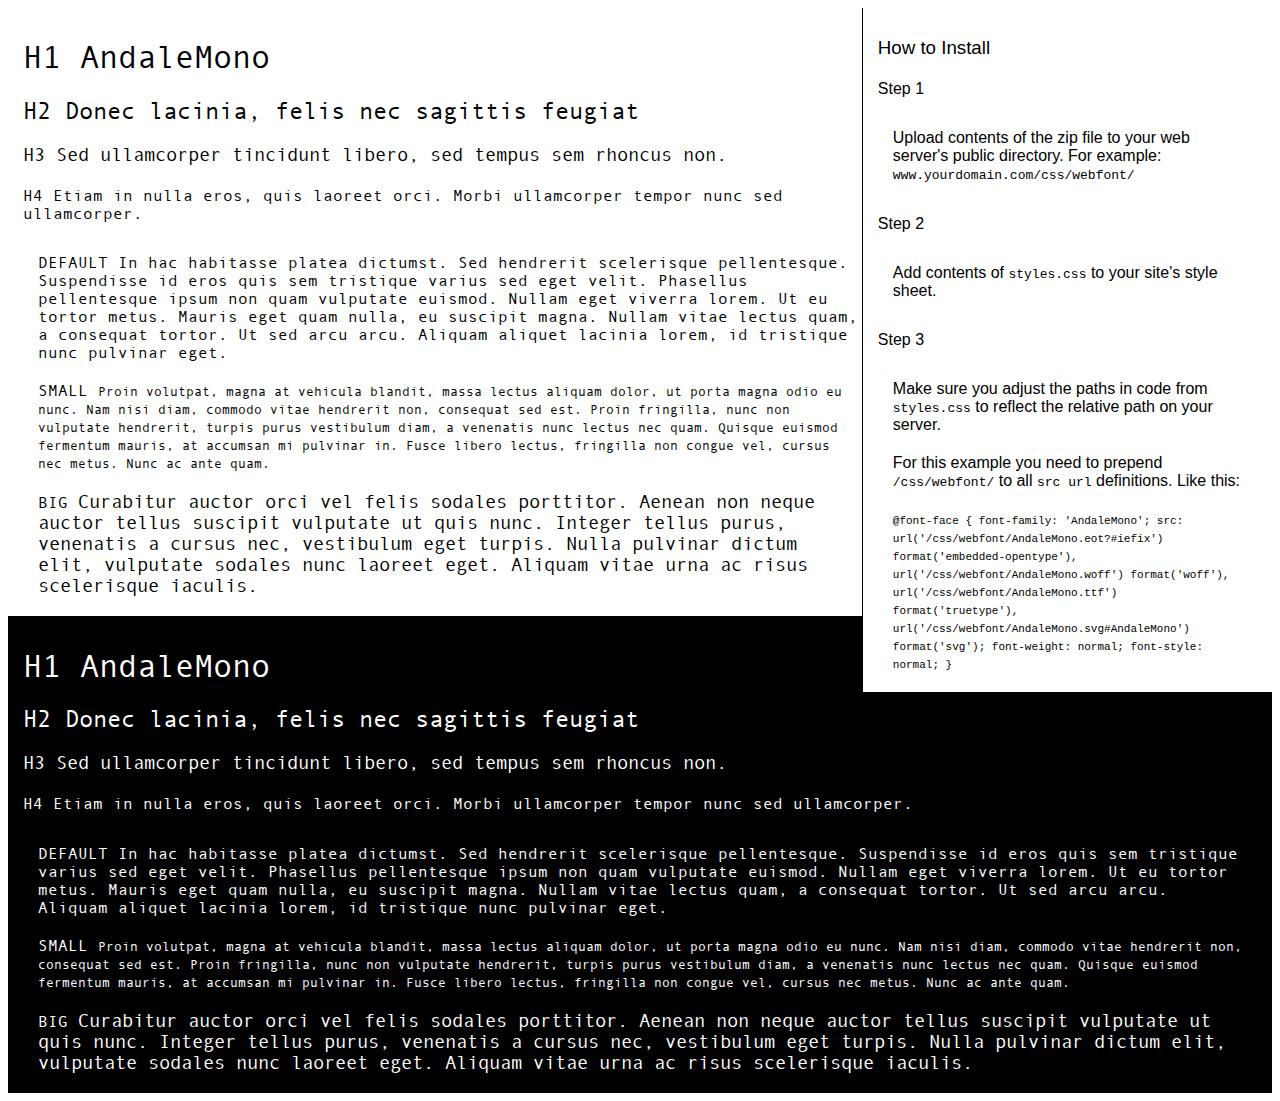
<file: fonts/AndaleMono/preview.html>
<!DOCTYPE html>
<html>
<head>
<title>
AndaleMono
 - Web font preview
</title>
<style type='text/css'>

@font-face {
  font-family: 'AndaleMono';
  src: url('AndaleMono.eot?#iefix') format('embedded-opentype'),  url('AndaleMono.woff') format('woff'), url('AndaleMono.ttf')  format('truetype'), url('AndaleMono.svg#AndaleMono') format('svg');
  font-weight: normal;
  font-style: normal;
}

body { font-family: 'AndaleMono' !important; }
h1, h2, h3, h4 { font-weight: normal; }
.reg { color:black; background:white; }
.inverse { color:white; background:black; }
div { padding: 10px 15px; }
.right { background:white; width:30%; float: right; font-family: sans-serif; border: 1px solid black; border-width: 0 0 1px 1px;}
</style>
</head>
<body>
<div class='right'>
<h3>How to Install</h3>
<h4>Step 1</h4>
<div>
Upload contents of the zip file to your web server's public directory. For example:
<code>www.yourdomain.com/css/webfont/</code>
</div>
<h4>Step 2</h4>
<div>
Add contents of
<code>styles.css</code>
to your site's style sheet.
</div>
<h4>Step 3</h4>
<div>
Make sure you adjust the paths in code from
<code>styles.css</code>
to reflect the relative path on your server.
</div>
<div>
For this example you need to prepend
<code>/css/webfont/</code>
to all
<code>src url</code>
definitions. Like this:
</div>
<div>
<code style='font-size:11px;'>@font-face {
  font-family: 'AndaleMono';
  src: url('/css/webfont/AndaleMono.eot?#iefix') format('embedded-opentype'),  url('/css/webfont/AndaleMono.woff') format('woff'), url('/css/webfont/AndaleMono.ttf')  format('truetype'), url('/css/webfont/AndaleMono.svg#AndaleMono') format('svg');
  font-weight: normal;
  font-style: normal;
}</code>
</div>
</div>
<div class='reg'>
<h1>
H1
AndaleMono
</h1>
<h2>
H2
Donec lacinia, felis nec sagittis feugiat
</h2>
<h3>
H3
Sed ullamcorper tincidunt libero, sed tempus sem rhoncus non.
</h3>
<h4>
H4
Etiam in nulla eros, quis laoreet orci. Morbi ullamcorper tempor nunc sed ullamcorper.
</h4>
<div>
DEFAULT
In hac habitasse platea dictumst. Sed hendrerit scelerisque pellentesque. Suspendisse id eros quis sem tristique varius sed eget velit. Phasellus pellentesque ipsum non quam vulputate euismod. Nullam eget viverra lorem. Ut eu tortor metus. Mauris eget quam nulla, eu suscipit magna. Nullam vitae lectus quam, a consequat tortor. Ut sed arcu arcu. Aliquam aliquet lacinia lorem, id tristique nunc pulvinar eget.
</div>
<div>
SMALL
<small>
Proin volutpat, magna at vehicula blandit, massa lectus aliquam dolor, ut porta magna odio eu nunc. Nam nisi diam, commodo vitae hendrerit non, consequat sed est. Proin fringilla, nunc non vulputate hendrerit, turpis purus vestibulum diam, a venenatis nunc lectus nec quam. Quisque euismod fermentum mauris, at accumsan mi pulvinar in. Fusce libero lectus, fringilla non congue vel, cursus nec metus. Nunc ac ante quam.
</small>
</div>
<div>
BIG
<big>
Curabitur auctor orci vel felis sodales porttitor. Aenean non neque auctor tellus suscipit vulputate ut quis nunc. Integer tellus purus, venenatis a cursus nec, vestibulum eget turpis. Nulla pulvinar dictum elit, vulputate sodales nunc laoreet eget. Aliquam vitae urna ac risus scelerisque iaculis.
</big>
</div>

</div>
<div class='inverse'>
<h1>
H1
AndaleMono
</h1>
<h2>
H2
Donec lacinia, felis nec sagittis feugiat
</h2>
<h3>
H3
Sed ullamcorper tincidunt libero, sed tempus sem rhoncus non.
</h3>
<h4>
H4
Etiam in nulla eros, quis laoreet orci. Morbi ullamcorper tempor nunc sed ullamcorper.
</h4>
<div>
DEFAULT
In hac habitasse platea dictumst. Sed hendrerit scelerisque pellentesque. Suspendisse id eros quis sem tristique varius sed eget velit. Phasellus pellentesque ipsum non quam vulputate euismod. Nullam eget viverra lorem. Ut eu tortor metus. Mauris eget quam nulla, eu suscipit magna. Nullam vitae lectus quam, a consequat tortor. Ut sed arcu arcu. Aliquam aliquet lacinia lorem, id tristique nunc pulvinar eget.
</div>
<div>
SMALL
<small>
Proin volutpat, magna at vehicula blandit, massa lectus aliquam dolor, ut porta magna odio eu nunc. Nam nisi diam, commodo vitae hendrerit non, consequat sed est. Proin fringilla, nunc non vulputate hendrerit, turpis purus vestibulum diam, a venenatis nunc lectus nec quam. Quisque euismod fermentum mauris, at accumsan mi pulvinar in. Fusce libero lectus, fringilla non congue vel, cursus nec metus. Nunc ac ante quam.
</small>
</div>
<div>
BIG
<big>
Curabitur auctor orci vel felis sodales porttitor. Aenean non neque auctor tellus suscipit vulputate ut quis nunc. Integer tellus purus, venenatis a cursus nec, vestibulum eget turpis. Nulla pulvinar dictum elit, vulputate sodales nunc laoreet eget. Aliquam vitae urna ac risus scelerisque iaculis.
</big>
</div>

</div>
</body>
</html>
</file>
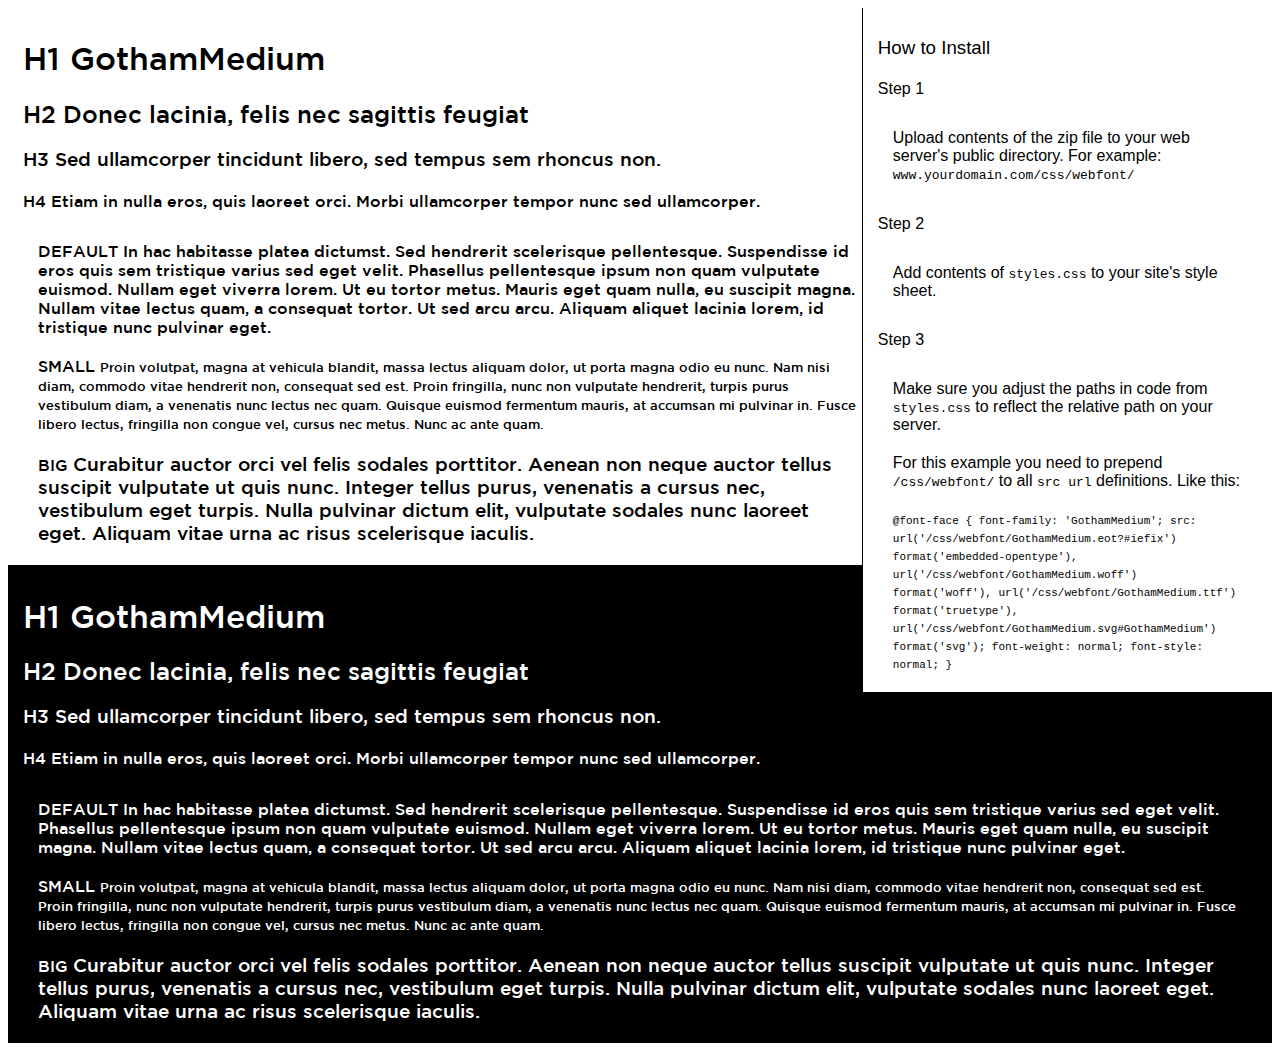
<file: fonts/GothamMedium/preview.html>
<!DOCTYPE html>
<html>
<head>
<title>
GothamMedium
 - Web font preview
</title>
<style type='text/css'>

@font-face {
  font-family: 'GothamMedium';
  src: url('GothamMedium.eot?#iefix') format('embedded-opentype'),  url('GothamMedium.woff') format('woff'), url('GothamMedium.ttf')  format('truetype'), url('GothamMedium.svg#GothamMedium') format('svg');
  font-weight: normal;
  font-style: normal;
}

body { font-family: 'GothamMedium' !important; }
h1, h2, h3, h4 { font-weight: normal; }
.reg { color:black; background:white; }
.inverse { color:white; background:black; }
div { padding: 10px 15px; }
.right { background:white; width:30%; float: right; font-family: sans-serif; border: 1px solid black; border-width: 0 0 1px 1px;}
</style>
</head>
<body>
<div class='right'>
<h3>How to Install</h3>
<h4>Step 1</h4>
<div>
Upload contents of the zip file to your web server's public directory. For example:
<code>www.yourdomain.com/css/webfont/</code>
</div>
<h4>Step 2</h4>
<div>
Add contents of
<code>styles.css</code>
to your site's style sheet.
</div>
<h4>Step 3</h4>
<div>
Make sure you adjust the paths in code from
<code>styles.css</code>
to reflect the relative path on your server.
</div>
<div>
For this example you need to prepend
<code>/css/webfont/</code>
to all
<code>src url</code>
definitions. Like this:
</div>
<div>
<code style='font-size:11px;'>@font-face {
  font-family: 'GothamMedium';
  src: url('/css/webfont/GothamMedium.eot?#iefix') format('embedded-opentype'),  url('/css/webfont/GothamMedium.woff') format('woff'), url('/css/webfont/GothamMedium.ttf')  format('truetype'), url('/css/webfont/GothamMedium.svg#GothamMedium') format('svg');
  font-weight: normal;
  font-style: normal;
}</code>
</div>
</div>
<div class='reg'>
<h1>
H1
GothamMedium
</h1>
<h2>
H2
Donec lacinia, felis nec sagittis feugiat
</h2>
<h3>
H3
Sed ullamcorper tincidunt libero, sed tempus sem rhoncus non.
</h3>
<h4>
H4
Etiam in nulla eros, quis laoreet orci. Morbi ullamcorper tempor nunc sed ullamcorper.
</h4>
<div>
DEFAULT
In hac habitasse platea dictumst. Sed hendrerit scelerisque pellentesque. Suspendisse id eros quis sem tristique varius sed eget velit. Phasellus pellentesque ipsum non quam vulputate euismod. Nullam eget viverra lorem. Ut eu tortor metus. Mauris eget quam nulla, eu suscipit magna. Nullam vitae lectus quam, a consequat tortor. Ut sed arcu arcu. Aliquam aliquet lacinia lorem, id tristique nunc pulvinar eget.
</div>
<div>
SMALL
<small>
Proin volutpat, magna at vehicula blandit, massa lectus aliquam dolor, ut porta magna odio eu nunc. Nam nisi diam, commodo vitae hendrerit non, consequat sed est. Proin fringilla, nunc non vulputate hendrerit, turpis purus vestibulum diam, a venenatis nunc lectus nec quam. Quisque euismod fermentum mauris, at accumsan mi pulvinar in. Fusce libero lectus, fringilla non congue vel, cursus nec metus. Nunc ac ante quam.
</small>
</div>
<div>
BIG
<big>
Curabitur auctor orci vel felis sodales porttitor. Aenean non neque auctor tellus suscipit vulputate ut quis nunc. Integer tellus purus, venenatis a cursus nec, vestibulum eget turpis. Nulla pulvinar dictum elit, vulputate sodales nunc laoreet eget. Aliquam vitae urna ac risus scelerisque iaculis.
</big>
</div>

</div>
<div class='inverse'>
<h1>
H1
GothamMedium
</h1>
<h2>
H2
Donec lacinia, felis nec sagittis feugiat
</h2>
<h3>
H3
Sed ullamcorper tincidunt libero, sed tempus sem rhoncus non.
</h3>
<h4>
H4
Etiam in nulla eros, quis laoreet orci. Morbi ullamcorper tempor nunc sed ullamcorper.
</h4>
<div>
DEFAULT
In hac habitasse platea dictumst. Sed hendrerit scelerisque pellentesque. Suspendisse id eros quis sem tristique varius sed eget velit. Phasellus pellentesque ipsum non quam vulputate euismod. Nullam eget viverra lorem. Ut eu tortor metus. Mauris eget quam nulla, eu suscipit magna. Nullam vitae lectus quam, a consequat tortor. Ut sed arcu arcu. Aliquam aliquet lacinia lorem, id tristique nunc pulvinar eget.
</div>
<div>
SMALL
<small>
Proin volutpat, magna at vehicula blandit, massa lectus aliquam dolor, ut porta magna odio eu nunc. Nam nisi diam, commodo vitae hendrerit non, consequat sed est. Proin fringilla, nunc non vulputate hendrerit, turpis purus vestibulum diam, a venenatis nunc lectus nec quam. Quisque euismod fermentum mauris, at accumsan mi pulvinar in. Fusce libero lectus, fringilla non congue vel, cursus nec metus. Nunc ac ante quam.
</small>
</div>
<div>
BIG
<big>
Curabitur auctor orci vel felis sodales porttitor. Aenean non neque auctor tellus suscipit vulputate ut quis nunc. Integer tellus purus, venenatis a cursus nec, vestibulum eget turpis. Nulla pulvinar dictum elit, vulputate sodales nunc laoreet eget. Aliquam vitae urna ac risus scelerisque iaculis.
</big>
</div>

</div>
</body>
</html>
</file>
